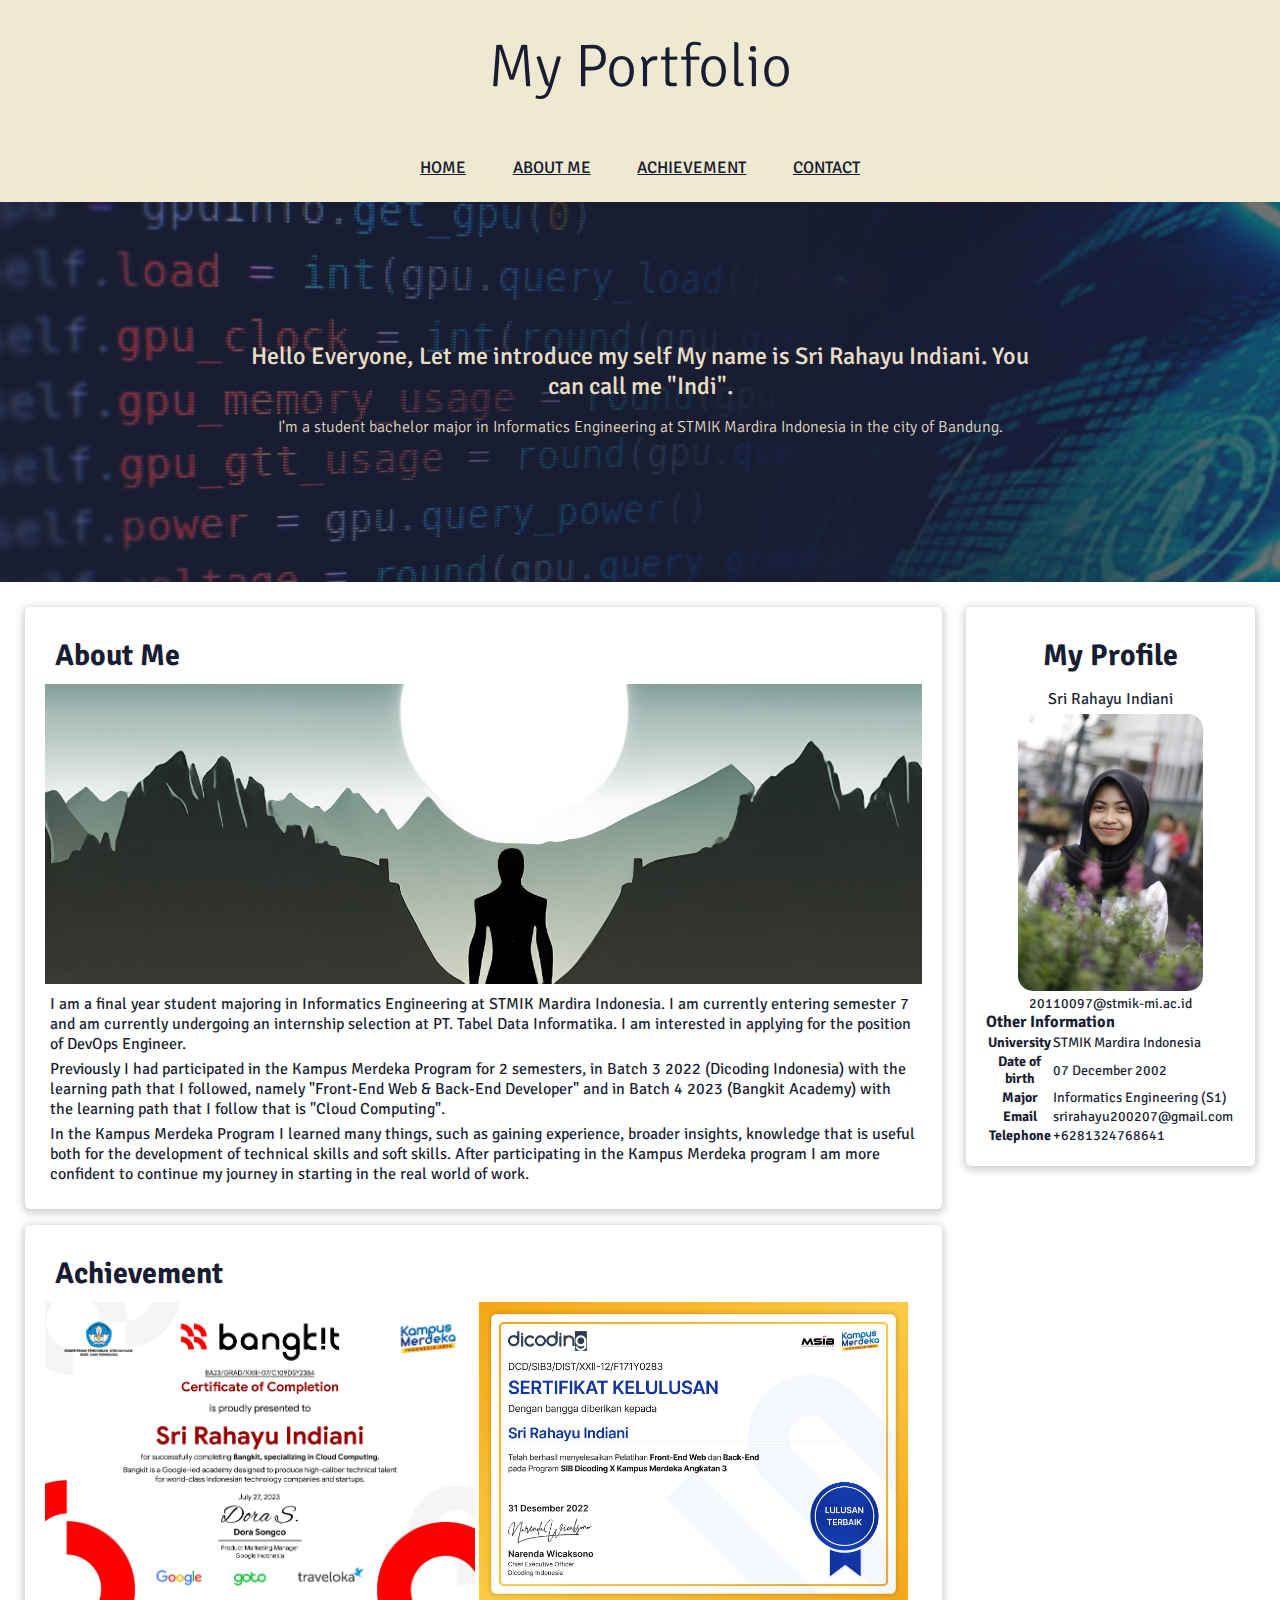
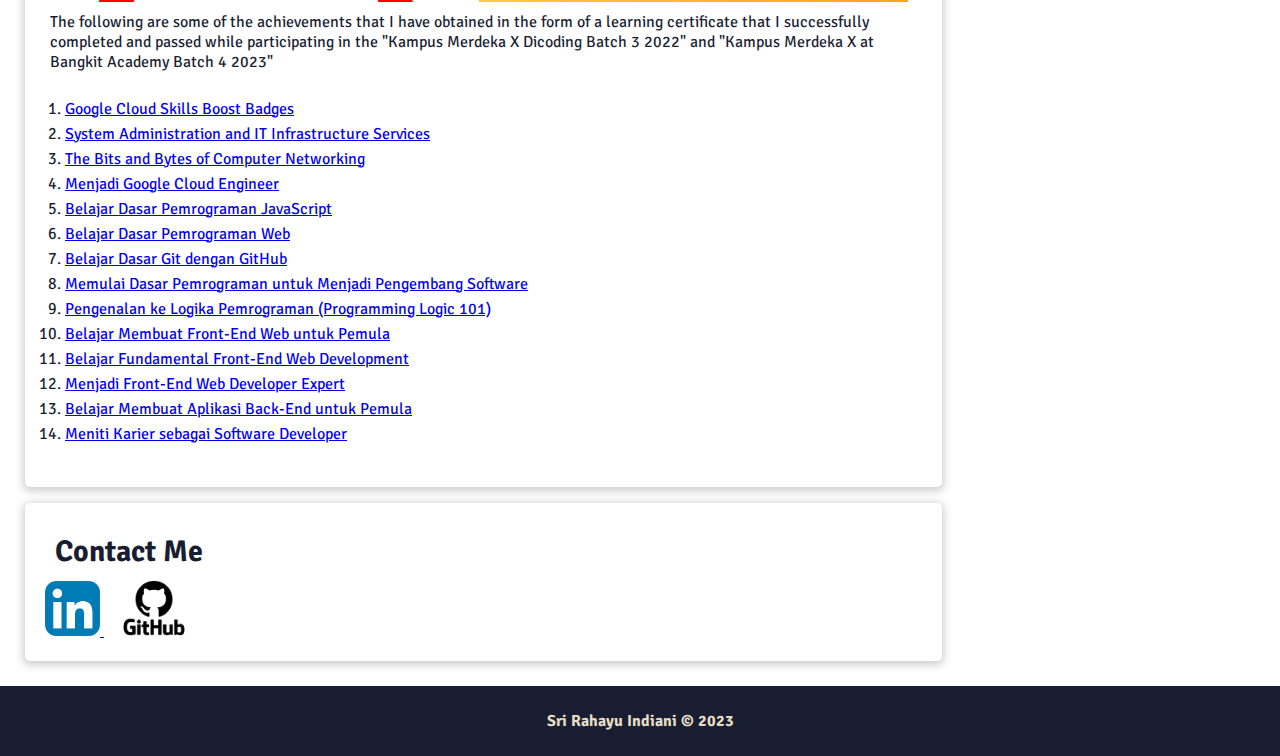
<file: index.html>
<!DOCTYPE html>
<html lang="en">
<head>
    <meta charset="UTF-8">
    <meta http-equiv="X-UA-Compatible" content="IE=edge">
    <meta name="viewport" content="width=device-width, initial-scale=1.0">
    
    <title>My Portfolio</title>

    <link rel="stylesheet" href="assets/css/main.css">
    <link
			type="image/png"
			rel="icon"
			href="assets/img/favicon.png"
			sizes="16x16"
	/>
</head>
<body>
    <header id="home" class="header">
        <div class="header__inner">
            <h1 class="header__title">
                My Portfolio
            </h1>
        </div>  
        
        <a id="menu" class="header__menu">☰</a>

        <nav id="drawer" class="nav">
            <ul class="nav__list">
               <li class="nav__item"><a href="#home">Home</a></li>
               <li class="nav__item"><a href="#about__me">About Me</a></li>
               <li class="nav__item"><a href="#certificate">Achievement</a></li>
               <li class="nav__item"><a href="#contact">Contact</a></li>
           </ul>
       </nav>
    </header>

    <div class="hero">
        <div class="hero__inner">
            <h1 class="hero__title">Hello Everyone, Let me introduce my self My name is Sri Rahayu Indiani. You can call me "Indi".</h1>
            <p class="hero__tagline">
                I'm a student bachelor major in Informatics Engineering at STMIK Mardira Indonesia in the city of Bandung.
            </p>
        </div>
    </div>

    <main>
        <div id="content">
            <article id="about__me" class="card">
                <h2>About Me</h2>
                <img src="assets/img/about.jpg" class="featured-image" alt="about me">
                <p>
                    I am a final year student majoring in Informatics Engineering at STMIK Mardira Indonesia.
                    I am currently entering semester 7 and am currently undergoing an internship selection at
                    PT. Tabel Data Informatika. I am interested in applying for the position of DevOps Engineer.
                </p>
                <p>
                    Previously I had participated in the Kampus Merdeka Program for 2 semesters,
                    in Batch 3 2022 (Dicoding Indonesia) with the learning path that I followed, namely
                    "Front-End Web & Back-End Developer" and in Batch 4 2023 (Bangkit Academy) with the
                    learning path that I follow that is "Cloud Computing".
                </p>
                <p>
                    In the Kampus Merdeka Program I learned many things, such as gaining experience,
                    broader insights, knowledge that is useful both for the development of technical skills
                    and soft skills. After participating in the Kampus Merdeka program I am more confident
                    to continue my journey in starting in the real world of work.
                </p>
            </article>
            
            <article id="certificate" class="card">
                <h2>Achievement</h2>
                <img src="assets/img/C109DSY2384 - Certificate of Completion_Page_1.jpg" class="featured-image box-certificate" alt="certificate">
                <img src="assets/img/F171Y0283 - Sertifikat Kelulusan_Page_1.jpg" class="featured-image box-certificate" alt="certificate">
                <p>
                    The following are some of the achievements that I have obtained in the form of a learning certificate that I
                    successfully completed and passed while participating in the "Kampus Merdeka X Dicoding Batch 3 2022" and "Kampus Merdeka X at Bangkit Academy Batch 4 2023"
                </p>
                <ol>
                    <li><a href="https://www.cloudskillsboost.google/public_profiles/c66edf2c-8406-4c81-9648-71ff006a841a" target="_blank">Google Cloud Skills Boost Badges</a></li>
                    <li><a href="https://coursera.org/share/8f6e400fc4e32f2b3e06999b6e14d753" target="_blank">System Administration and IT Infrastructure Services</a></li>
                    <li><a href="https://coursera.org/share/4d18dcd2b7f64566b1064541840d2fd4" target="_blank">The Bits and Bytes of Computer Networking</a></li>
                    <li><a href="https://www.dicoding.com/certificates/RVZKOR4NMPD5" target="_blank">Menjadi Google Cloud Engineer</a></li>
                    <li><a href="https://www.dicoding.com/certificates/EYX4964GJPDL" target="_blank">Belajar Dasar Pemrograman JavaScript</a></li>
                    <li><a href="https://www.dicoding.com/certificates/N9ZO4ROQ8ZG5" target="_blank">Belajar Dasar Pemrograman Web</a></li>
                    <li><a href="https://www.dicoding.com/certificates/72ZD9RVYLPYW" target="_blank">Belajar Dasar Git dengan GitHub</a></li>
                    <li><a href="https://www.dicoding.com/certificates/2VX3YLRNVPYQ" target="_blank">Memulai Dasar Pemrograman untuk Menjadi Pengembang Software</a></li>
                    <li><a href="https://www.dicoding.com/certificates/JMZVN0JWOPN9" target="_blank">Pengenalan ke Logika Pemrograman (Programming Logic 101)</a></li>
                    <li><a href="https://www.dicoding.com/certificates/0LZ010V1KP65" target="_blank">Belajar Membuat Front-End Web untuk Pemula</a></li>
                    <li><a href="https://www.dicoding.com/certificates/1OP8695GQXQK" target="_blank">Belajar Fundamental Front-End Web Development</a></li>
                    <li><a href="https://www.dicoding.com/certificates/JMZVN9OVQPN9" target="_blank">Menjadi Front-End Web Developer Expert</a></li>
                    <li><a href="https://www.dicoding.com/certificates/07Z6G8Y7MXQR" target="_blank">Belajar Membuat Aplikasi Back-End untuk Pemula</a></li>
                    <li><a href="https://www.dicoding.com/certificates/0LZ0G19ERX65" target="_blank">Meniti Karier sebagai Software Developer</a></li>
                </ol>
            </article>

            <article id="contact" class="card">
                <h2>Contact Me</h2>
                <a href="https://www.linkedin.com/in/sri-rahayu-indiani-352189245/" target="_blank">
                    <img src="assets/img/linkedIn.png" class="linkedIn" alt="linkedIn">
                </a>
                <a href="https://github.com/Indiani0" target="_blank">
                    <img src="assets/img/github.png" class="github" alt="github"></a>
            </article>
        </div>

        <aside>
            <article class="profile card">
                <header>
                    <h2>My Profile</h2>
                    <p>Sri Rahayu Indiani</p>
                    <figure>
                        <img src="assets/img/indiani.jpg">
                        <figcaption>20110097@stmik-mi.ac.id</figcaption>
                    </figure>
                </header>
                
                <section>
                    <h3>Other Information</h3>
                    <table>
                       <tr>
                          <th>University</th>
                          <td>STMIK Mardira Indonesia</td>
                       </tr>
                       <tr>
                          <th>Date of birth</th>
                          <td>07 December 2002</td>
                       </tr>
                       <tr>
                          <th>Major</th>
                          <td>Informatics Engineering (S1)</td>
                       </tr>
                       <tr>
                          <th>Email</th>
                          <td>srirahayu200207@gmail.com</td>
                       </tr>
                          <tr>
                          <th>Telephone</th>
                          <td>+6281324768641</td>
                       </tr>
                   </table>
                </section>
            </article>
        </aside>
    </main>

    <footer>
        <p>Sri Rahayu Indiani &copy; 2023</p>
    </footer>

    <script type="text/javascript" src="index.js"></script>
</body>
</html>
</file>
<file: assets/css/main.css>
@import url('https://fonts.googleapis.com/css2?family=Signika+Negative:wght@400;700&display=swap');

* {
    padding: 0;
    margin: 0;
    box-sizing: border-box;
}

html{
    scroll-behavior:smooth
}

body, html {
    margin: 0;
    padding: 0;
    width: 100%;
    height: 100%;
}

body {
    font-family: 'Signika Negative', sans-serif;
    font-size: 12px;
    color: #181D31;
}

h2{
    font-size: 30px;
    padding: 10px;
}

.header {
    min-height: 56px;
    transition: min-height 0.3s;

    background-color: #F0E9D2;
}

.header__inner {
    width: 100%;
    text-align: center;
    margin-left: auto;
    margin-right: auto;
}

.header__title {
    font-weight: 300;
    font-size: 5em;
    margin: 0.5em 0.25em;
    display: inline-block;
    color: #181D31;
}

.header__menu {
    font-size: 32px;
    margin: 10px auto;
    display: block;
    width: 30px;

    text-align: center;
}

.nav {
    width: 100%;
    margin-left: auto;
    margin-right: auto;
    text-align: center;
    background-color: #F0E9D2;
}

.nav__list {
    width: 100%;
    padding: 0;
    margin: 0;
}

.nav__item {
    box-sizing: border-box;
    display: inline;
    width: 24%;
    text-align: center;
    line-height: 24px;
    text-transform: uppercase;
}

.nav__list a{
    font-size: 1.05rem;
    font-weight: 500;
    color: #181D31;
    padding: .5rem 1.5rem;
    border-radius: 30px 0px 30px 0px;
    transition: all .2s ease-in-out;
}

.nav a {
    /* penambahan display dan padding */
    display: inline-block;
    padding: 1.3em;
  
    text-decoration: underline;
}

.nav a:hover {
    text-decoration: none;
    color: #E6DDC4;
    background-color: #181D31;
}

.hero {
    display: flex;
    align-items: center;
    min-height: 380px;
    width: 100%;
    text-align: center;
    background-image: url("../img/hero.jpg");
    background-position: center;
    background-color: #181D31;
}

.hero__inner {
    margin: 0 auto;
    max-width: 800px;
}

.hero__title {
    color: #E6DDC4;
    font-weight: 500;
    font-size: 35px;
}

.hero__tagline {
    color: #E6DDC4;
    margin-top: 16px;
    font-size: 17px;
    font-weight: 300;
}

main {
    padding: 20px;
    
    display: flex;
    gap: 1.5rem;
}

main, p {
    font-size: 16px;
    margin: 5px;
}

#content {
    flex: 5;

    display: flex;
    flex-flow: column nowrap;
    gap: 1rem 2rem;
}

.card {
    box-shadow: 0 2px 8px 2px rgba(0, 0, 0, 0.2);
    border-radius: 5px;
    padding: 20px;
}

.featured-image {
    width: 100%;
    max-height: 300px;
    object-fit: cover;
    object-position: top;
}

.certificate, ol{
    padding: 20px;
    line-height: 25px;
}

.box-certificate{
    width: 49%;
}

.linkedIn{
    width: 55px;
}

.github{
    width: 100px;
}

aside {
    flex: 1;
    font-size: 14px;
}

.profile header {
    text-align: center;
}

.profile img {
    width: 185px;
    border-radius: 15px;
}

footer {
    padding: 20px;
    font-size: 16px;
    color: #E6DDC4;
    background-color: #181D31;
    text-align: center;
    font-weight: bold;
}

@media screen and (max-width: 1200px) {
    main {
        flex-flow: column nowrap;
    }
    
    main aside {
        align-self: center;
    }
}

@media screen and (max-width: 768px) {
    main aside {
        align-self: stretch;
    }

    .hero__title{
        font-size: 30px;
    }

    .hero__tagline{
        font-size: 16px;
    }
}

@media screen and (max-width: 499px) {
    .nav {
      z-index: 10;
      background-color: #181D31;
      width: 300px;
      position: absolute;
  
      /* This trasform moves the drawer off canvas. */
      -webkit-transform: translate(-300px, 0);
      transform: translate(-300px, 0);
  
      /* Optionally, we animate the drawer. */
      transition: transform 0.3s ease;
    }
  
    .open {
      -webkit-transform: translate(0, 0);
      transform: translate(0, 0);
    }

    .hero__title{
        font-size: 22px;
    }

    .hero__tagline{
        font-size: 14px;
    }

    .nav__list a{
        color: #E6DDC4;
        text-decoration: none;
    }

    .nav__list a:hover{
        color: #181D31;
        background-color: #E6DDC4;
        border-radius: 0px;
    }
  
    .nav__item {
      display: list-item;
      border-bottom: 1px solid #181D31;
      width: 100%;
      text-align: left;
    }
}

@media screen and (min-width: 500px) {
    .header__menu {
      display: none;
    }

    .hero__title{
        font-size: 24px;
    }

    .hero__tagline{
        font-size: 16px;
    }
}
</file>
